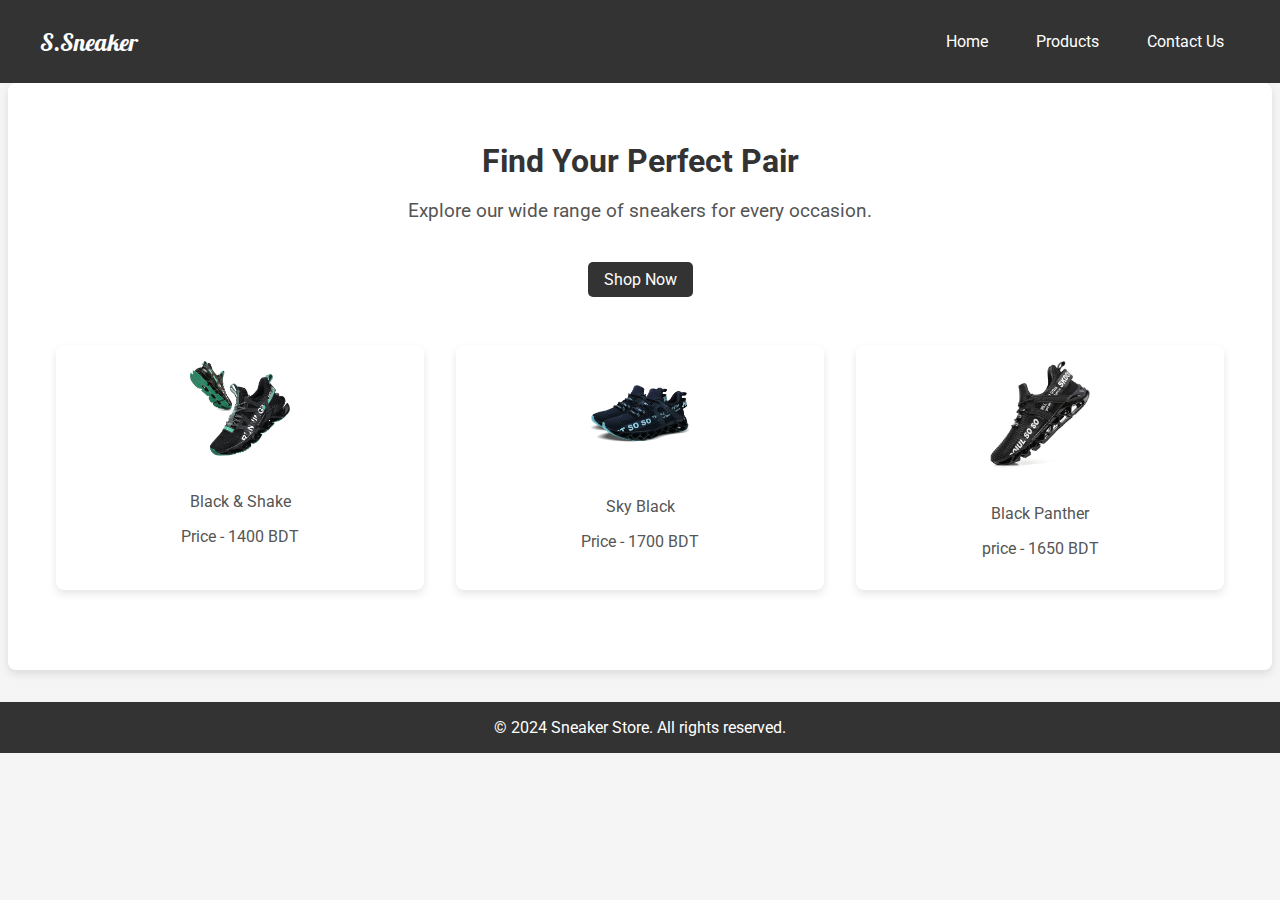
<file: index.html>
<!DOCTYPE html>
<html lang="en">
<head>
    <meta charset="UTF-8">
    <meta name="viewport" content="width=device-width, initial-scale=1.0">
    <title>Home - S.Sneaker</title>
    <link rel="stylesheet" href="styles.css">
    <link href="https://fonts.googleapis.com/css2?family=Lobster&family=Roboto&display=swap" rel="stylesheet">
</head>
<body>
    <!-- Abdullah AL Mamun - 2031117 -->

    <header>
        <nav class="navbar">
            <div class="logo">S.Sneaker</div>
            <ul class="nav-links">
                <li><a href="index.html">Home</a></li>
                <li><a href="products.html">Products</a></li>
                <li><a href="contact.html">Contact Us</a></li>
            </ul>
        </nav>
    </header>
    <main>
        <section class="intro">
            <h2>Find Your Perfect Pair</h2>
            <p>Explore our wide range of sneakers for every occasion.</p>
            <a href="products.html" class="btn">Shop Now</a>
        </section>
        <section class="features">
            <div class="feature">
                <img src="1.jpg" alt="Feature 1"> 
                <p>Black & Shake</p>
                <p>Price - 1400 BDT</p>
            </div>
            <div class="feature">
                <img src="2.webp" alt="Feature 2"> 
                <p>Sky Black</p>
                <p>Price - 1700 BDT</p>
            </div>
            <div class="feature">
                <img src="3.jpg" alt="Feature 3"> 
                <p>Black Panther</p>
                <p>price - 1650 BDT</p>
            </div>
        </section>
    </main>
    <footer>
        <p>&copy; 2024 Sneaker Store. All rights reserved.</p>
    </footer>
</body>
</html>
</file>
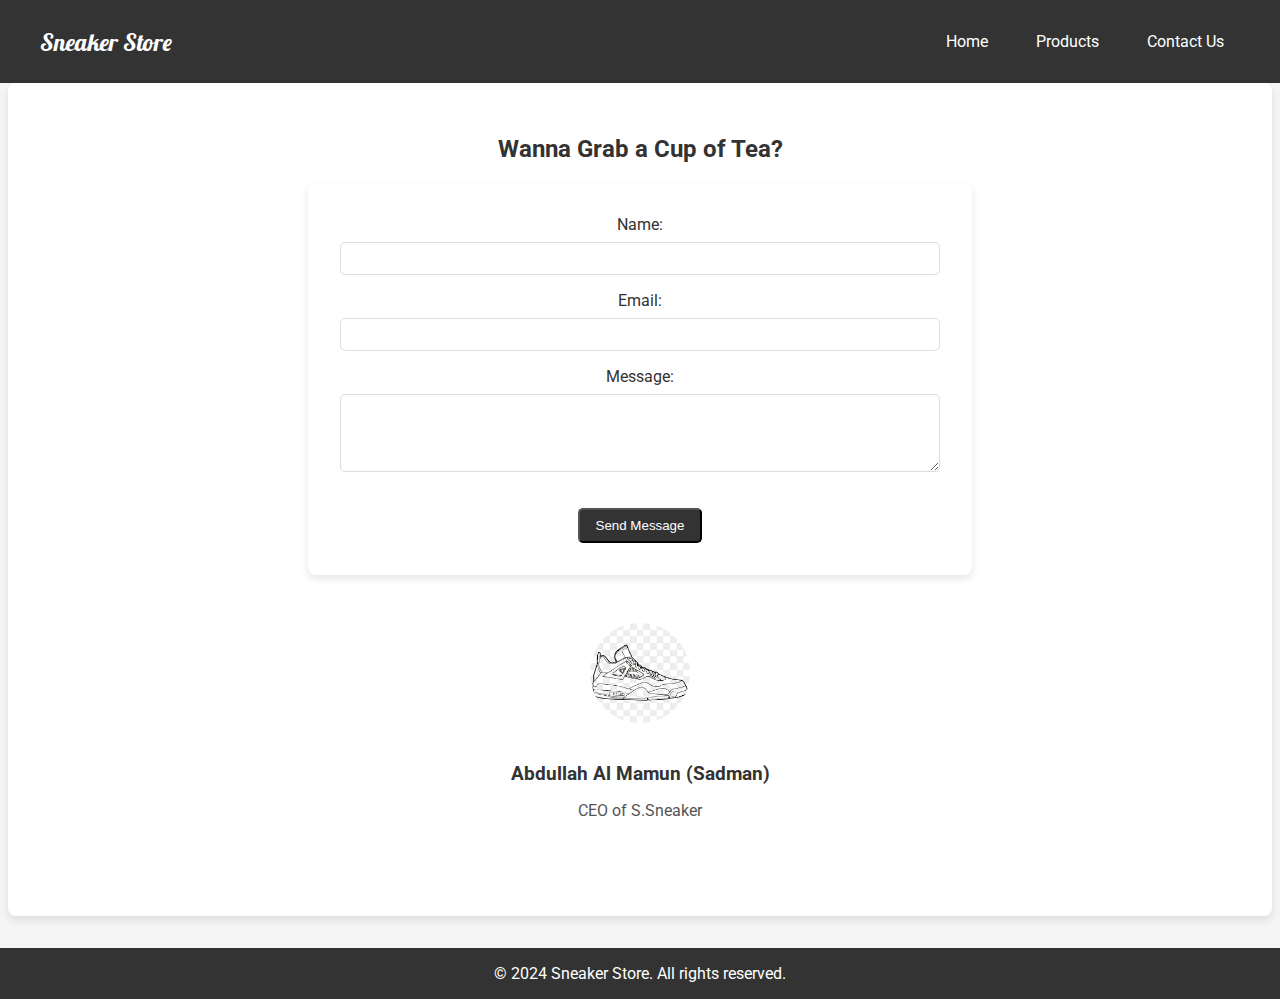
<file: contact.html>
<!DOCTYPE html>
<html lang="en">
<head>
    <meta charset="UTF-8">
    <meta name="viewport" content="width=device-width, initial-scale=1.0">
    <title>Contact Us - Sneaker Store</title>
    <link rel="stylesheet" href="styles.css">
    <link href="https://fonts.googleapis.com/css2?family=Lobster&family=Roboto&display=swap" rel="stylesheet">
</head>
<body>
    <!-- Abdullah Al Mamun - 2031117 -->
    <header>
        <nav class="navbar">
            <div class="logo">Sneaker Store</div>
            <ul class="nav-links">
                <li><a href="index.html">Home</a></li>
                <li><a href="products.html">Products</a></li>
                <li><a href="contact.html">Contact Us</a></li>
            </ul>
        </nav>
    </header>
    <main>
        <section class="contact">
            <h2>Wanna Grab a Cup of Tea?</h2>
            <form action="#" method="post">
                <label for="name">Name:</label>
                <input type="text" id="name" name="name" required>
                <label for="email">Email:</label>
                <input type="email" id="email" name="email" required>
                <label for="message">Message:</label>
                <textarea id="message" name="message" rows="4" required></textarea>
                <button type="submit" class="btn">Send Message</button>
            </form>
        </section>
        <section class="team">
            <div class="team-member">
                <img src="logo.jpg" alt="Team Member"> 
                <h3>Abdullah Al Mamun (Sadman)</h3>
                <p>CEO of S.Sneaker</p>
            </div>
        </section>
    </main>
    <footer>
        <p>&copy; 2024 Sneaker Store. All rights reserved.</p>
    </footer>
</body>
</html>
</file>
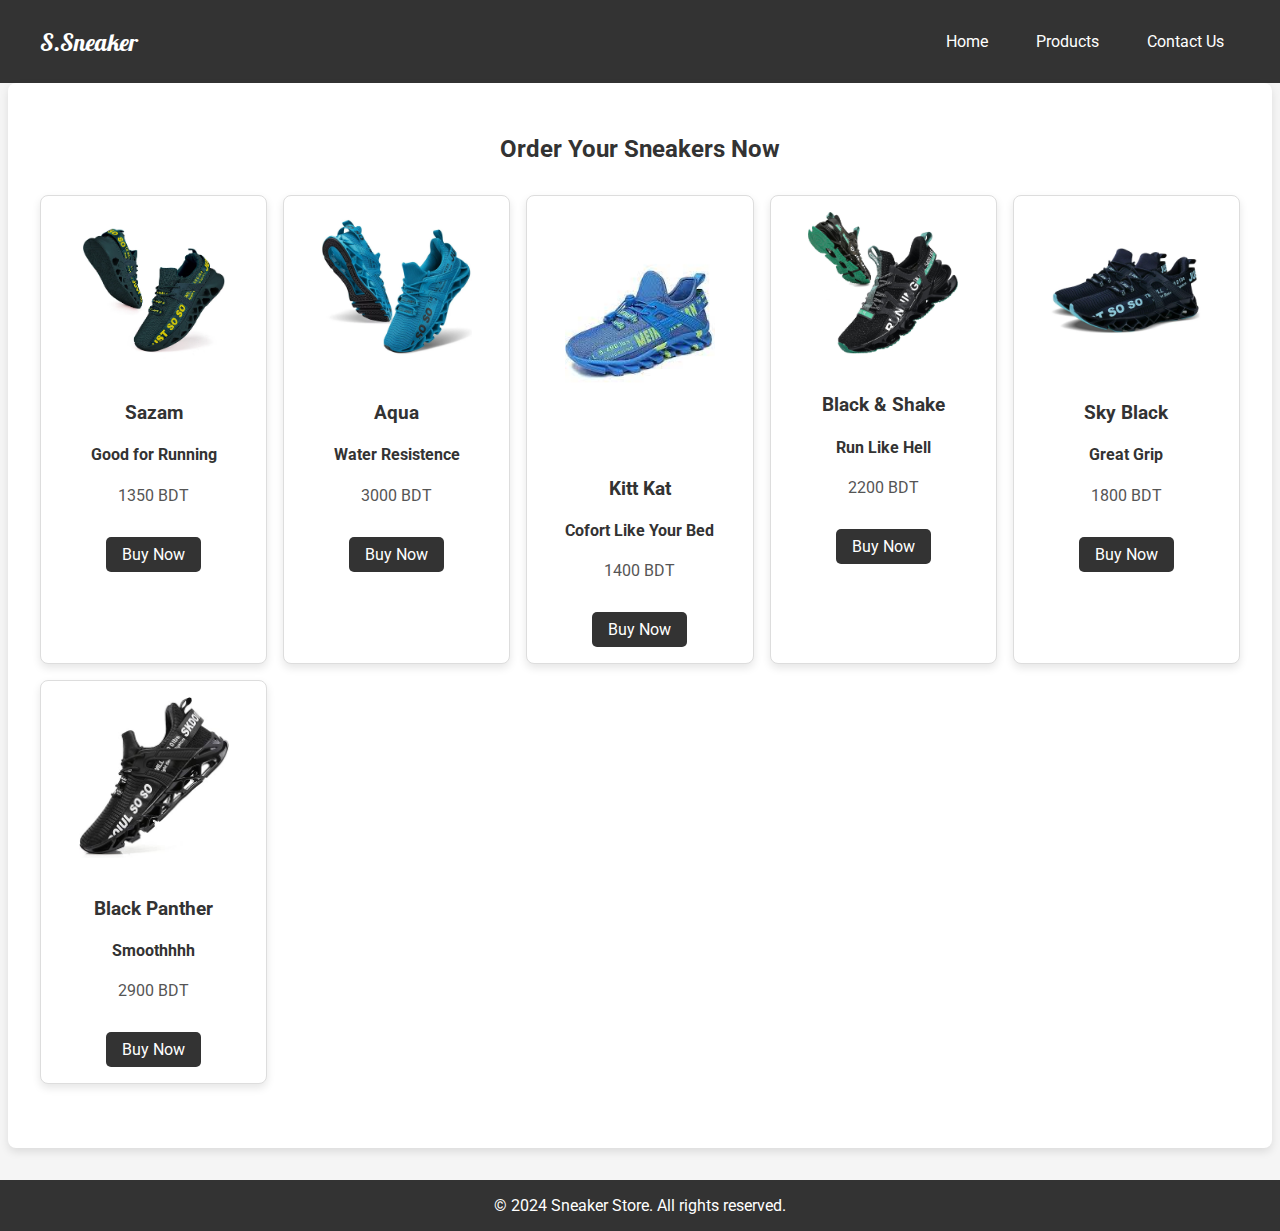
<file: products.html>
<!DOCTYPE html>
<html lang="en">
<head>
    <meta charset="UTF-8">
    <meta name="viewport" content="width=device-width, initial-scale=1.0">
    <title>Products - Sneaker Store</title>
    <link rel="stylesheet" href="styles.css">
    <link href="https://fonts.googleapis.com/css2?family=Lobster&family=Roboto&display=swap" rel="stylesheet">
</head>
<body>
    <!-- Abdullah Al Mamun - 2031117 -->
    <header>
        <nav class="navbar">
            <div class="logo">S.Sneaker</div>
            <ul class="nav-links">
                <li><a href="index.html">Home</a></li>
                <li><a href="products.html">Products</a></li>
                <li><a href="contact.html">Contact Us</a></li>
            </ul>
        </nav>
    </header>
    <main>
        <section class="products">
            <h2>Order Your Sneakers Now</h2>
            <div class="product-grid">
                <div class="product-item">
                    <img src="4.webp" alt="Sneaker 1"> 
                    <h3>Sazam</h3>
                    <h4>Good for Running</h4>
                    <p>1350 BDT</p>
                    <a href="#" class="btn">Buy Now</a>
                </div>
                <div class="product-item">
                    <img src="5.webp" alt="Sneaker 2"> 
                    <h3>Aqua</h3>
                    <h4>Water Resistence</h4>
                    <p>3000 BDT</p>
                    <a href="#" class="btn">Buy Now</a>
                </div>

                <div class="product-item">
                    <img src="7..jpeg" alt="Sneaker 4"> 
                    <h3>Kitt Kat</h3>
                    <h4>Cofort Like Your Bed</h4>
                    <p>1400 BDT</p>
                    <a href="#" class="btn">Buy Now</a>
                </div>
                <div class="product-item">
                    <img src="1.jpg" alt="Sneaker 5"> 
                    <h3>Black & Shake</h3>
                    <h4>Run Like Hell</h4>
                    <p>2200 BDT</p>
                    <a href="#" class="btn">Buy Now</a>
                </div>
                <div class="product-item">
                    <img src="2.webp" alt="Sneaker 6"> 
                    <h3>Sky Black</h3>
                    <h4>Great Grip</h4>
                    <p>1800 BDT</p>
                    <a href="#" class="btn">Buy Now</a>
                </div>
                <div class="product-item">
                    <img src="3.jpg" alt="Sneaker 7"> 
                    <h3>Black Panther</h3>
                    <h4>Smoothhhh</h4>
                    <p>2900 BDT</p>
                    <a href="#" class="btn">Buy Now</a>
                </div>
            </div>
        </section>
    </main>
    <footer>
        <p>&copy; 2024 Sneaker Store. All rights reserved.</p>
    </footer>
</body>
</html>
</file>
<file: styles.css>
@import url('https://fonts.googleapis.com/css2?family=Lobster&family=Roboto&display=swap');

body {
    font-family: 'Roboto', sans-serif;
    margin: 0;
    padding: 0;
    box-sizing: border-box;
    background-color: #f5f5f5;
    color: #333;
}

header {
    background-color: #333;
    color: white;
    padding: 1rem 0;
}

.navbar {
    display: flex;
    justify-content: space-between;
    align-items: center;
    max-width: 1200px;
    margin: 0 auto;
    padding: 0 1rem;
}

.logo {
    font-size: 1.5rem;
    font-family: 'Lobster', cursive;
}

.nav-links {
    list-style: none;
    display: flex;
    gap: 1rem;
}

.nav-links li {
    position: relative;
}

.nav-links a {
    color: white;
    text-decoration: none;
    padding: 0.5rem 1rem;
    transition: background-color 0.3s, color 0.3s;
}

.nav-links a:hover {
    background-color: white;
    color: #333;
    border-radius: 5px;
}

main {
    padding: 2rem;
    max-width: 1200px;
    margin: 0 auto;
    background-color: white;
    border-radius: 8px;
    box-shadow: 0 4px 8px rgba(0, 0, 0, 0.1);
}

.intro, .features, .products, .contact, .team {
    text-align: center;
    margin-bottom: 2rem;
}

.intro h2 {
    font-size: 2rem;
    margin-bottom: 1rem;
    color: #333;
}

.intro p {
    font-size: 1.2rem;
    color: #555;
    margin-bottom: 1.5rem;
}

.features {
    display: flex;
    justify-content: space-around;
    margin-top: 2rem;
}

.feature {
    flex: 1;
    margin: 1rem;
    background-color: #fff;
    padding: 1rem;
    border-radius: 8px;
    box-shadow: 0 4px 8px rgba(0, 0, 0, 0.1);
}

.feature img {
    width: 100px;
    height: auto;
    margin-bottom: 1rem;
}

.feature p {
    font-size: 1rem;
    color: #555;
}

.product-grid {
    display: grid;
    grid-template-columns: repeat(auto-fit, minmax(200px, 1fr));
    gap: 1rem;
    margin-top: 2rem;
}

.product-item {
    padding: 1rem;
    border: 1px solid #ddd;
    border-radius: 8px;
    background-color: #fff;
    box-shadow: 0 4px 8px rgba(0, 0, 0, 0.1);
    text-align: center;
    transition: transform 0.3s;
}

.product-item:hover {
    transform: translateY(-10px);
}

.product-item img {
    width: 150px;
    height: auto;
    margin-bottom: 1rem;
}

.product-item h3 {
    font-size: 1.2rem;
    margin-bottom: 0.5rem;
    color: #333;
}

.product-item p {
    font-size: 1rem;
    color: #555;
}

.btn {
    display: inline-block;
    padding: 0.5rem 1rem;
    background-color: #333;
    color: white;
    text-decoration: none;
    border-radius: 5px;
    margin-top: 1rem;
    transition: background-color 0.3s;
}

.btn:hover {
    background-color: #555;
}

.contact form {
    max-width: 600px;
    margin: 0 auto;
    background-color: #fff;
    padding: 2rem;
    border-radius: 8px;
    box-shadow: 0 4px 8px rgba(0, 0, 0, 0.1);
}

.contact label {
    display: block;
    margin-bottom: 0.5rem;
    color: #333;
}

.contact input, .contact textarea {
    width: 100%;
    padding: 0.5rem;
    margin-bottom: 1rem;
    border: 1px solid #ddd;
    border-radius: 5px;
    box-sizing: border-box;
}

.contact button {
    display: inline-block;
    padding: 0.5rem 1rem;
    background-color: #333;
    color: white;
    text-decoration: none;
    border-radius: 5px;
    transition: background-color 0.3s;
}

.contact button:hover {
    background-color: #555;
}

.team {
    display: flex;
    justify-content: space-around;
    margin-top: 2rem;
}

.team-member {
    flex: 1;
    margin: 1rem;
    text-align: center;
}

.team-member img {
    width: 100px;
    height: auto;
    border-radius: 50%;
    margin-bottom: 1rem;
}

.team-member h3 {
    font-size: 1.2rem;
    margin-bottom: 0.5rem;
    color: #333;
}

.team-member p {
    font-size: 1rem;
    color: #555;
}

footer {
    background-color: #333;
    color: white;
    text-align: center;
    padding: 1rem 0;
    margin-top: 2rem;
}

footer p {
    margin: 0;
}
</file>
